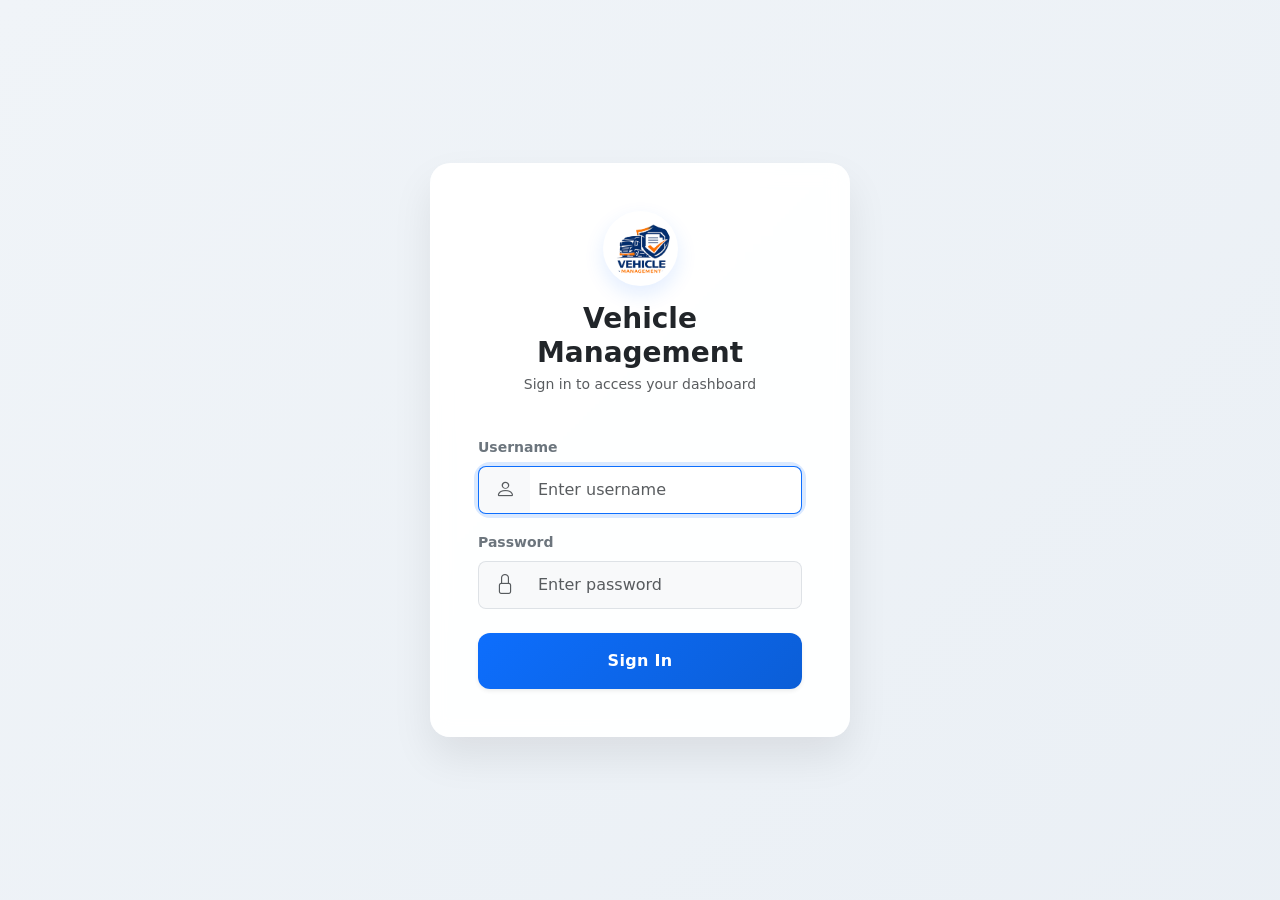
<file: index.html>
<!DOCTYPE html>
<html lang="en">
<head>
    <meta charset="UTF-8" />
    <meta name="viewport" content="width=device-width, initial-scale=1.0, maximum-scale=1.0, user-scalable=no" />
    <title>Sign In - Fleet Management</title>
    
    <!-- Favicon -->
    <link rel="icon" type="image/png" href="images/favicon.ico" />
    
    <!-- Bootstrap 5 CSS -->
    <link href="https://cdn.jsdelivr.net/npm/bootstrap@5.3.3/dist/css/bootstrap.min.css" rel="stylesheet" />
    <!-- Bootstrap Icons -->
    <link rel="stylesheet" href="https://cdn.jsdelivr.net/npm/bootstrap-icons@1.11.3/font/bootstrap-icons.min.css" />
    <!-- Custom Modern Animated CSS -->
    <link rel="stylesheet" href="css/login.css" />
</head>
<body class="d-flex align-items-center justify-content-center min-vh-100 p-3">

    <!-- Main Container Card with Fade-in Animation -->
    <div class="card border-0 shadow-lg p-4 p-sm-5 login-card animate-fade-in">
        <div class="text-center mb-4">
            
            <!-- Logo with Pulse Effect -->
            <div class="logo-wrapper mb-3">
                <img src="images/logo.png" alt="Logo" class="login-logo" onerror="this.style.display='none'; this.nextElementSibling.style.display='inline-flex';" />
                <div class="fallback-icon bg-primary text-white rounded-circle d-none align-items-center justify-content-center mx-auto" style="width: 70px; height: 70px;">
                    <i class="bi bi-truck-front-fill fs-3"></i>
                </div>
            </div>
            
            <h3 class="fw-bold text-dark tracking-tight mb-1">Vehicle Management </h3>
            <p class="text-muted small">Sign in to access your dashboard</p>
        </div>

        <form id="loginForm" autocomplete="off">
            <!-- Username Input Group -->
            <div class="mb-3">
                <label class="form-label small fw-bold text-secondary">Username</label>
                <div class="input-group input-group-lg">
                    <span class="input-group-text bg-light border-end-0 text-muted ps-3">
                        <i class="bi bi-person"></i>
                    </span>
                    <input type="text" id="username" class="form-control border-start-0 bg-light ps-2" placeholder="Enter username" required autofocus />
                </div>
            </div>
            
            <!-- Password Input Group -->
            <div class="mb-4">
                <label class="form-label small fw-bold text-secondary">Password</label>
                <div class="input-group input-group-lg">
                    <span class="input-group-text bg-light border-end-0 text-muted ps-3">
                        <i class="bi bi-lock"></i>
                    </span>
                    <input type="password" id="password" class="form-control border-start-0 bg-light ps-2" placeholder="Enter password" required />
                </div>
            </div>

            <!-- Error Notification Alert -->
            <div id="loginError" class="alert alert-danger py-2 small d-none text-center rounded-3 animate-shake" role="alert">
                Incorrect username or password.
            </div>

            <!-- Submit Button with Transition -->
            <button type="submit" id="submitBtn" class="btn btn-primary btn-lg w-100 fw-bold shadow-sm py-3">
                Sign In
            </button>
        </form>
    </div>

    <!-- Required Scripts (Unchanged so backend/session flow remains fully safe) -->
    <script src="js/auth.js"></script>
    <script src="js/api.js"></script>
    <script src="js/login.js"></script>
</body>
</html>
</file>
<file: css/login.css>
/* Smooth Animated Background Gradient */
body {
    background: linear-gradient(135deg, #f0f4f8 0%, #d9e2ec 100%);
    background-size: 400% 400%;
    animation: gradientBG 12s ease infinite;
    font-family: system-ui, -apple-system, "Segoe UI", Roboto, sans-serif;
    overflow-x: hidden;
}

@keyframes gradientBG {
    0% { background-position: 0% 50%; }
    50% { background-position: 100% 50%; }
    100% { background-position: 0% 50%; }
}

/* Modern Glass Card Entry Animation */
.login-card {
    max-width: 420px;
    width: 100%;
    border-radius: 20px;
    background: rgba(255, 255, 255, 0.95);
    backdrop-filter: blur(10px);
    box-shadow: 0 20px 40px rgba(0, 0, 0, 0.08) !important;
    animation: fadeInUp 0.6s cubic-bezier(0.16, 1, 0.3, 1) forwards;
}

@keyframes fadeInUp {
    from {
        opacity: 0;
        transform: translateY(25px);
    }
    to {
        opacity: 1;
        transform: translateY(0);
    }
}

/* Logo Image Container */
.login-logo {
    width: 75px;
    height: 75px;
    object-fit: contain;
    border-radius: 50%;
    padding: 6px;
    background: #ffffff;
    box-shadow: 0 8px 20px rgba(13, 110, 253, 0.12);
    transition: transform 0.3s ease;
}

.login-logo:hover {
    transform: scale(1.05);
}

/* Mobile-Friendly Inputs (Font size >= 16px blocks unwanted auto-zoom on mobile safari/chrome) */
.form-control {
    font-size: 1rem !important;
    border-radius: 0 12px 12px 0;
    transition: all 0.25s ease;
}

.input-group-text {
    border-radius: 12px 0 0 12px;
    background-color: #f8f9fa !important;
    border-color: #dee2e6;
}

.form-control:focus {
    background-color: #ffffff !important;
    border-color: #0d6efd;
    box-shadow: none;
}

/* Group Focus Outline Effect */
.input-group:focus-within {
    box-shadow: 0 0 0 4px rgba(13, 110, 253, 0.15);
    border-radius: 12px;
}
.input-group:focus-within .input-group-text,
.input-group:focus-within .form-control {
    border-color: #0d6efd;
}

/* Action Button Style */
.btn-primary {
    border-radius: 12px;
    font-size: 1rem;
    letter-spacing: 0.3px;
    background: linear-gradient(135deg, #0d6efd 0%, #0b5ed7 100%);
    border: none;
    transition: all 0.3s ease;
}

.btn-primary:hover {
    transform: translateY(-2px);
    box-shadow: 0 8px 20px rgba(13, 110, 253, 0.35) !important;
}

.btn-primary:active {
    transform: translateY(0);
}

/* Shake Animation for Wrong Credentials */
@keyframes shake {
    0%, 100% { transform: translateX(0); }
    20%, 60% { transform: translateX(-6px); }
    40%, 80% { transform: translateX(6px); }
}

.animate-shake {
    animation: shake 0.4s ease-in-out;
}
</file>
<file: css/style.css>
/* --- Global Body & Background --- */
body.bg-light {
  background-color: #f8fafc !important;
  color: #1e293b;
  font-family: system-ui, -apple-system, "Segoe UI", Roboto, sans-serif;
  min-height: 100vh;
}

/* --- Top Navigation Bar --- */
.navbar-dark.bg-dark {
  background-color: #0f172a !important;
  border-bottom: 1px solid #334155;
  box-shadow: 0 2px 6px rgba(0, 0, 0, 0.08);
}

.navbar-brand {
  letter-spacing: 0.03em;
  font-weight: 700;
}

.nav-link {
  font-weight: 500;
  color: #94a3b8 !important;
  border-radius: 10px; /* Rounded pill-like nav item */
  padding: 0.45rem 0.95rem !important;
  transition: color 0.15s ease, background-color 0.15s ease;
}

.nav-link:hover {
  color: #f8fafc !important;
  background-color: #1e293b;
}

.nav-link.active {
  color: #ffffff !important;

}

/* Navbar Enhancements */
.navbar {
    background: linear-gradient(135deg, #0f172a 0%, #1e293b 100%) !important;
    border-bottom: 1px solid rgba(255, 255, 255, 0.1);
}

.navbar .nav-link {
    transition: var(--transition-smooth);
    color: rgba(255, 255, 255, 0.75) !important;
}

.nav-link:hover {
    color: #ffffff !important;
    background-color: rgba(255, 255, 255, 0.08) !important;
}
.glass-navbar {
  background: rgba(15, 23, 42, 0.98) !important;
  backdrop-filter: blur(16px);
  -webkit-backdrop-filter: blur(16px);
  border-bottom: 1px solid rgba(255, 255, 255, 0.08);
}
/* --- Rounded Cards --- */
.card {
  background-color: #ffffff !important;
  border: 1px solid #e2e8f0 !important;
  border-radius: 14px !important; /* Soft curved corners */
  box-shadow: 0 2px 6px rgba(0, 0, 0, 0.04) !important;
}

/* --- Rounded Form Inputs & Selects --- */
.form-control,
.form-select {
  background-color: #ffffff !important;
  border: 1px solid #cbd5e1 !important;
  border-radius: 10px !important; /* Rounded inputs */
  color: #0f172a;
  font-size: 0.9rem;
  padding: 0.55rem 0.85rem;
}

.form-control:focus,
.form-select:focus {
  border-color: #2563eb !important;
  box-shadow: 0 0 0 3px rgba(37, 99, 235, 0.15) !important;
}

/* Input group rounding fix */
.input-group > :first-child {
  border-top-left-radius: 10px !important;
  border-bottom-left-radius: 10px !important;
}

.input-group > :last-child {
  border-top-right-radius: 10px !important;
  border-bottom-right-radius: 10px !important;
}

/* --- Buttons --- */
.btn {
  border-radius: 9px !important; /* Rounded buttons */
  font-weight: 500;
}

.btn-sm {
  border-radius: 8px !important;
}

/* --- Status Badges (Full Capsule / Pill shape) --- */
.badge-expired {
  background-color: #fee2e2 !important;
  color: #b91c1c !important;
  border: 1px solid #fca5a5;
  border-radius: 50px !important;
  padding: 0.35rem 0.75rem;
  font-weight: 600;
}

.badge-urgent {
  background-color: #fef3c7 !important;
  color: #b45309 !important;
  border: 1px solid #fcd34d;
  border-radius: 50px !important;
  padding: 0.35rem 0.75rem;
  font-weight: 600;
}

.badge-valid {
  background-color: #dcfce7 !important;
  color: #15803d !important;
  border: 1px solid #86efac;
  border-radius: 50px !important;
  padding: 0.35rem 0.75rem;
  font-weight: 600;
}

/* --- Rounded Modal Dialog --- */
.modal-content {
  background-color: #ffffff !important;
  border: 1px solid #cbd5e1 !important;
  border-radius: 16px !important; /* Smooth curved modal */
  overflow: hidden;
  box-shadow: 0 12px 30px rgba(0, 0, 0, 0.12);
}

.modal-header.bg-dark {
  background-color: #0f172a !important;
  border-bottom: 1px solid #334155;
  border-top-left-radius: 15px;
  border-top-right-radius: 15px;
}

.modal-footer.bg-light {
  background-color: #f8fafc !important;
  border-top: 1px solid #e2e8f0;
  border-bottom-left-radius: 15px;
  border-bottom-right-radius: 15px;
}

/* --- Rounded Toast Notifications --- */
.toast {
  border-radius: 12px !important;
  box-shadow: 0 6px 20px rgba(0, 0, 0, 0.15);
}
</file>
<file: css/dashboard.css>
/* ==========================================================================
   Fleet Management - Comprehensive SaaS Glassmorphism & Adaptive Dashboard CSS
   ========================================================================== */

:root {
  --primary-color: #2563eb;
  --primary-hover: #1d4ed8;
  --primary-glow: rgba(37, 99, 235, 0.15);
  --glass-surface: rgba(255, 255, 255, 0.94);
  --glass-border: rgba(255, 255, 255, 0.98);
  --glass-shadow: 0 20px 40px -10px rgba(15, 23, 42, 0.08), 0 4px 12px -2px rgba(15, 23, 42, 0.04);
  --text-main: #0f172a;
  --text-dark-bold: #020617;
  --text-muted: #334155;
  --border-subtle: #cbd5e1;
  --radius-card: 20px;
  --fast-ease: 0.15s cubic-bezier(0.2, 0, 0, 1);
}

/* ==========================================================================
   1. Global Workspace & Body Styles
   ========================================================================== */
body.glass-app-bg {
  background-color: #f1f5f9;
  background-image:
    radial-gradient(circle at 8% 0%, rgba(37, 99, 235, 0.09) 0%, transparent 42%),
    radial-gradient(circle at 92% 0%, rgba(16, 185, 129, 0.07) 0%, transparent 38%),
    radial-gradient(circle at 50% 100%, rgba(99, 102, 241, 0.06) 0%, transparent 48%);
  font-family: system-ui, -apple-system, "Segoe UI", Roboto, "Helvetica Neue", Arial, sans-serif;
  color: var(--text-main);
  min-height: 100vh;
  -webkit-font-smoothing: antialiased;
  overflow-x: hidden;
}

.fw-black {
  font-weight: 900 !important;
}

.tracking-tight {
  letter-spacing: -0.02em;
}


.glass-card {
  background: var(--glass-surface);
  backdrop-filter: blur(16px);
  -webkit-backdrop-filter: blur(16px);
  border-radius: var(--radius-card);
  border: 1.5px solid var(--glass-border);
  box-shadow: 0 1px 0 0 rgba(255, 255, 255, 0.95) inset, var(--glass-shadow);
  transition: transform var(--fast-ease), box-shadow var(--fast-ease), border-color var(--fast-ease);
}

.glass-card:hover {
  border-color: #94a3b8;
  box-shadow: 0 24px 48px -12px rgba(15, 23, 42, 0.1);
}

.dashboard-container {
  max-width: 1640px;
  margin: 0 auto;
  overflow-x: hidden;
}

/* ==========================================================================
   2. Document Breakdown Cards
   ========================================================================== */
.doc-breakdown-card {
  border-radius: 16px;
  padding: 14px 16px;
  border: 1.5px solid var(--border-subtle);
  transition: var(--fast-ease);
  height: 100%;
  background: #ffffff;
}

.doc-breakdown-card:hover {
  transform: translateY(-2px);
  box-shadow: 0 12px 24px rgba(15, 23, 42, 0.08);
  border-color: #64748b;
}

.doc-card-top {
  display: flex;
  align-items: center;
  gap: 10px;
  margin-bottom: 10px;
}

.doc-icon-wrap {
  font-size: 1.15rem;
}

.doc-title {
  font-size: 0.78rem;
  font-weight: 900;
  text-transform: uppercase;
  letter-spacing: 0.03em;
  color: var(--text-dark-bold);
}

.doc-stat-group {
  display: flex;
  gap: 5px;
}

.doc-badge-link {
  flex: 1;
  text-align: center;
  font-size: 0.76rem;
  font-weight: 900;
  padding: 4px 2px;
  border-radius: 8px;
  text-decoration: none;
  display: flex;
  align-items: center;
  justify-content: center;
  gap: 3px;
  transition: var(--fast-ease);
}

.doc-badge-link:hover {
  filter: brightness(0.92);
  transform: scale(1.02);
}

.badge-expired {
  background: #fee2e2;
  color: #991b1b;
  border: 1.5px solid #f87171;
}

.badge-warning {
  background: #fef3c7;
  color: #92400e;
  border: 1.5px solid #fbbf24;
}

.badge-safe {
  background: #dcfce7;
  color: #065f46;
  border: 1.5px solid #6ee7b7;
}

.badge-notice {
  background: #e0f2fe;
  color: #075985;
  border: 1.5px solid #7dd3fc;
}

/* ==========================================================================
   3. KPI Summary Cards & Pulse Dot
   ========================================================================== */
.kpi-card {
  border-radius: 16px;
  padding: 16px 18px;
  border: 1.5px solid var(--border-subtle);
  transition: var(--fast-ease);
  height: 100%;
  background: #ffffff;
}

.kpi-card:hover {
  transform: translateY(-2px);
  box-shadow: 0 12px 24px rgba(15, 23, 42, 0.08);
  border-color: #64748b;
}

.kpi-title {
  font-size: 0.75rem;
  font-weight: 900;
  text-transform: uppercase;
  letter-spacing: 0.03em;
}

.kpi-number {
  font-size: 1.8rem;
  font-weight: 900;
  line-height: 1.1;
  margin: 4px 0;
  font-variant-numeric: tabular-nums;
}

.kpi-sub {
  font-size: 0.72rem;
  font-weight: 800;
  color: var(--text-muted);
}

/* Glowing Pulse Indicator for Overdue Cards */
.pulse-dot {
  width: 10px;
  height: 10px;
  border-radius: 50%;
  display: inline-block;
  box-shadow: 0 0 0 0 rgba(220, 38, 38, 0.7);
  animation: pulse-animation 1.6s infinite;
}

@keyframes pulse-animation {
  0% {
    transform: scale(0.95);
    box-shadow: 0 0 0 0 rgba(220, 38, 38, 0.7);
  }

  70% {
    transform: scale(1);
    box-shadow: 0 0 0 8px rgba(220, 38, 38, 0);
  }

  100% {
    transform: scale(0.95);
    box-shadow: 0 0 0 0 rgba(220, 38, 38, 0);
  }
}

/* ==========================================================================
   4. Compliance Health Score Bar & Alert Banners
   ========================================================================== */
.compliance-health-bar {
  height: 18px;
  background: #e2e8f0;
  border-radius: 50rem;
  overflow: hidden;
  display: flex;
  box-shadow: inset 0 2px 4px rgba(0, 0, 0, 0.06);
}

.health-segment {
  height: 100%;
  transition: width 0.6s cubic-bezier(0.16, 1, 0.3, 1);
}

.dash-alert-banner {
  border-radius: 16px !important;
  border-left: 5px solid #f59e0b !important;
  font-weight: 800;
}

/* ==========================================================================
   5. Dashboard Cards (Trackers, Customers, Priority Queue)
   ========================================================================== */
.dash-card {
  background: #ffffff;
  border: 1.5px solid var(--border-subtle);
  border-radius: 18px;
  padding: 18px;
  box-shadow: 0 4px 12px rgba(15, 23, 42, 0.02);
}

.dash-card-header {
  display: flex;
  justify-content: space-between;
  align-items: center;
  margin-bottom: 14px;
  border-bottom: 1px solid #f1f5f9;
  padding-bottom: 10px;
}

.dash-card-title {
  font-size: 0.88rem;
  font-weight: 900;
  text-transform: uppercase;
  letter-spacing: 0.03em;
  color: var(--text-dark-bold);
  margin: 0;
}

.dash-card-header a {
  font-size: 0.76rem;
  font-weight: 900;
  text-decoration: none;
}

/* ==========================================================================
   6. Mini Trackers & Tables (Crystal Bold Text for Small Screens)
   ========================================================================== */
.dash-table {
  width: 100%;
  font-size: 0.86rem;
  border-collapse: collapse;
}

.dash-table th {
  background: #0f172a;
  color: #ffffff;
  font-weight: 900;
  font-size: 0.74rem;
  text-transform: uppercase;
  padding: 9px 11px;
  border-bottom: 2px solid #1e293b;
  white-space: nowrap;
}

.dash-table td {
  padding: 10px 11px;
  border-bottom: 1px solid #cbd5e1;
  vertical-align: middle;
  font-weight: 800;
  color: var(--text-dark-bold);
}

.dash-table tr:hover {
  background: #f8fafc;
}

/* Crystal Date Pills in Tables */
.exp-pill {
  font-family: ui-monospace, SFMono-Regular, Menlo, Monaco, Consolas, monospace;
  font-variant-numeric: tabular-nums;
  font-size: 0.84rem;
  font-weight: 900;
  padding: 3px 10px;
  border-radius: 7px;
  display: inline-flex;
  align-items: center;
  cursor: pointer;
  user-select: none;
  white-space: nowrap;
  transition: transform var(--fast-ease), filter var(--fast-ease);
}

.exp-pill:hover {
  filter: brightness(0.94);
  transform: translateY(-1px);
}

.exp-pill.expired {
  background: #fee2e2;
  color: #991b1b;
  border: 1.5px solid #f87171;
}

.exp-pill.urgent {
  background: #fef3c7;
  color: #92400e;
  border: 1.5px solid #fbbf24;
}

.exp-pill.soon {
  background: #e0f2fe;
  color: #075985;
  border: 1.5px solid #7dd3fc;
}

.exp-pill.safe {
  background: #dcfce7;
  color: #065f46;
  border: 1.5px solid #6ee7b7;
}

.reg-plate-link {
  font-family: ui-monospace, SFMono-Regular, monospace;
  font-weight: 900;
  color: #0284c7;
  text-decoration: none;
}

.reg-plate-link:hover {
  text-decoration: underline;
}

/* Status dots for tables */
.status-dot {
  display: inline-block;
  width: 8px;
  height: 8px;
  border-radius: 50%;
  vertical-align: middle;
}

.status-dot.active {
  background-color: #16a34a;
  box-shadow: 0 0 0 2px rgba(22, 163, 74, 0.25);
}

.status-dot.inactive {
  background-color: #94a3b8;
}

.status-dot.scrapped {
  background-color: #dc2626;
}

/* ==========================================================================
   7. Quarter Bar Cards
   ========================================================================== */
.quarter-bar {
  display: grid;
  grid-template-columns: repeat(4, 1fr);
  gap: 8px;
  margin-top: 10px;
}

.quarter-box {
  background: #f8fafc;
  border: 1.5px solid var(--border-subtle);
  border-radius: 12px;
  padding: 10px 4px;
  text-align: center;
  text-decoration: none;
  transition: var(--fast-ease);
}

.quarter-box:hover {
  background: #eff6ff;
  border-color: #93c5fd;
  transform: translateY(-2px);
  box-shadow: 0 6px 16px rgba(37, 99, 235, 0.1);
}

.quarter-box-title {
  font-size: 0.68rem;
  font-weight: 900;
  color: #334155;
  text-transform: uppercase;
}

/* ==========================================================================
   8. WhatsApp & Tier Filter Buttons
   ========================================================================== */
.btn-whatsapp-icon {
  display: inline-flex;
  align-items: center;
  justify-content: center;
  width: 30px;
  height: 30px;
  background: #dcfce7;
  color: #15803d;
  border-radius: 50%;
  font-size: 0.9rem;
  transition: var(--fast-ease);
}

.btn-whatsapp-icon:hover {
  background: #22c55e;
  color: #ffffff;
  transform: scale(1.1);
  box-shadow: 0 4px 12px rgba(34, 197, 94, 0.3);
}

.btn-tier-filter {
  cursor: pointer;
  transition: var(--fast-ease);
  font-weight: 800;
}

.btn-tier-filter.active-filter {
  border-color: #2563eb !important;
  background-color: #eff6ff !important;
  box-shadow: 0 0 0 2px rgba(37, 99, 235, 0.25);
}

/* ==========================================================================
   9. Activity Ticker Box & Form Controls
   ========================================================================== */
.activity-ticker-box {
  max-height: 65px;
  overflow-y: auto;
  font-size: 0.78rem;
  font-weight: 800;
  color: #1e293b;
  background: #f8fafc;
  padding: 8px 12px;
  border-radius: 10px;
  border: 1.5px solid var(--border-subtle);
}

.activity-item {
  display: flex;
  align-items: center;
  gap: 3px;
}

.form-control,
.form-select {
  border-radius: 10px;
  padding: 8px 12px;
  border: 1.5px solid var(--border-subtle);
  font-size: 0.88rem;
  font-weight: 800;
  color: var(--text-dark-bold);
  background-color: #ffffff;
  transition: var(--fast-ease);
}

.form-control:focus,
.form-select:focus {
  border-color: var(--primary-color);
  box-shadow: 0 0 0 3px var(--primary-glow);
}

/* ==========================================================================
   10. Quick Edit Modal & Utilities
   ========================================================================== */
.glass-modal {
  border-radius: 20px;
  overflow: hidden;
  background: #f8fafc;
}

.modal-gradient-header {
  background: linear-gradient(135deg, #0f172a 0%, #1e293b 100%);
  border-bottom: 1px solid rgba(255, 255, 255, 0.1);
}

.btn-glass-light {
  background: #ffffff;
  border: 1.5px solid var(--border-subtle);
  color: #1e293b;
  font-weight: 800;
  border-radius: 50rem;
}

.btn-glass-light:hover {
  background: #f8fafc;
  border-color: #94a3b8;
  color: #0f172a;
}

.spin-animation {
  display: inline-block;
  animation: spin 0.75s linear infinite;
}

@keyframes spin {
  from {
    transform: rotate(0deg);
  }

  to {
    transform: rotate(360deg);
  }
}

@media (max-width: 768px) {
  .quarter-bar {
    grid-template-columns: repeat(2, 1fr);
  }
}
</file>
